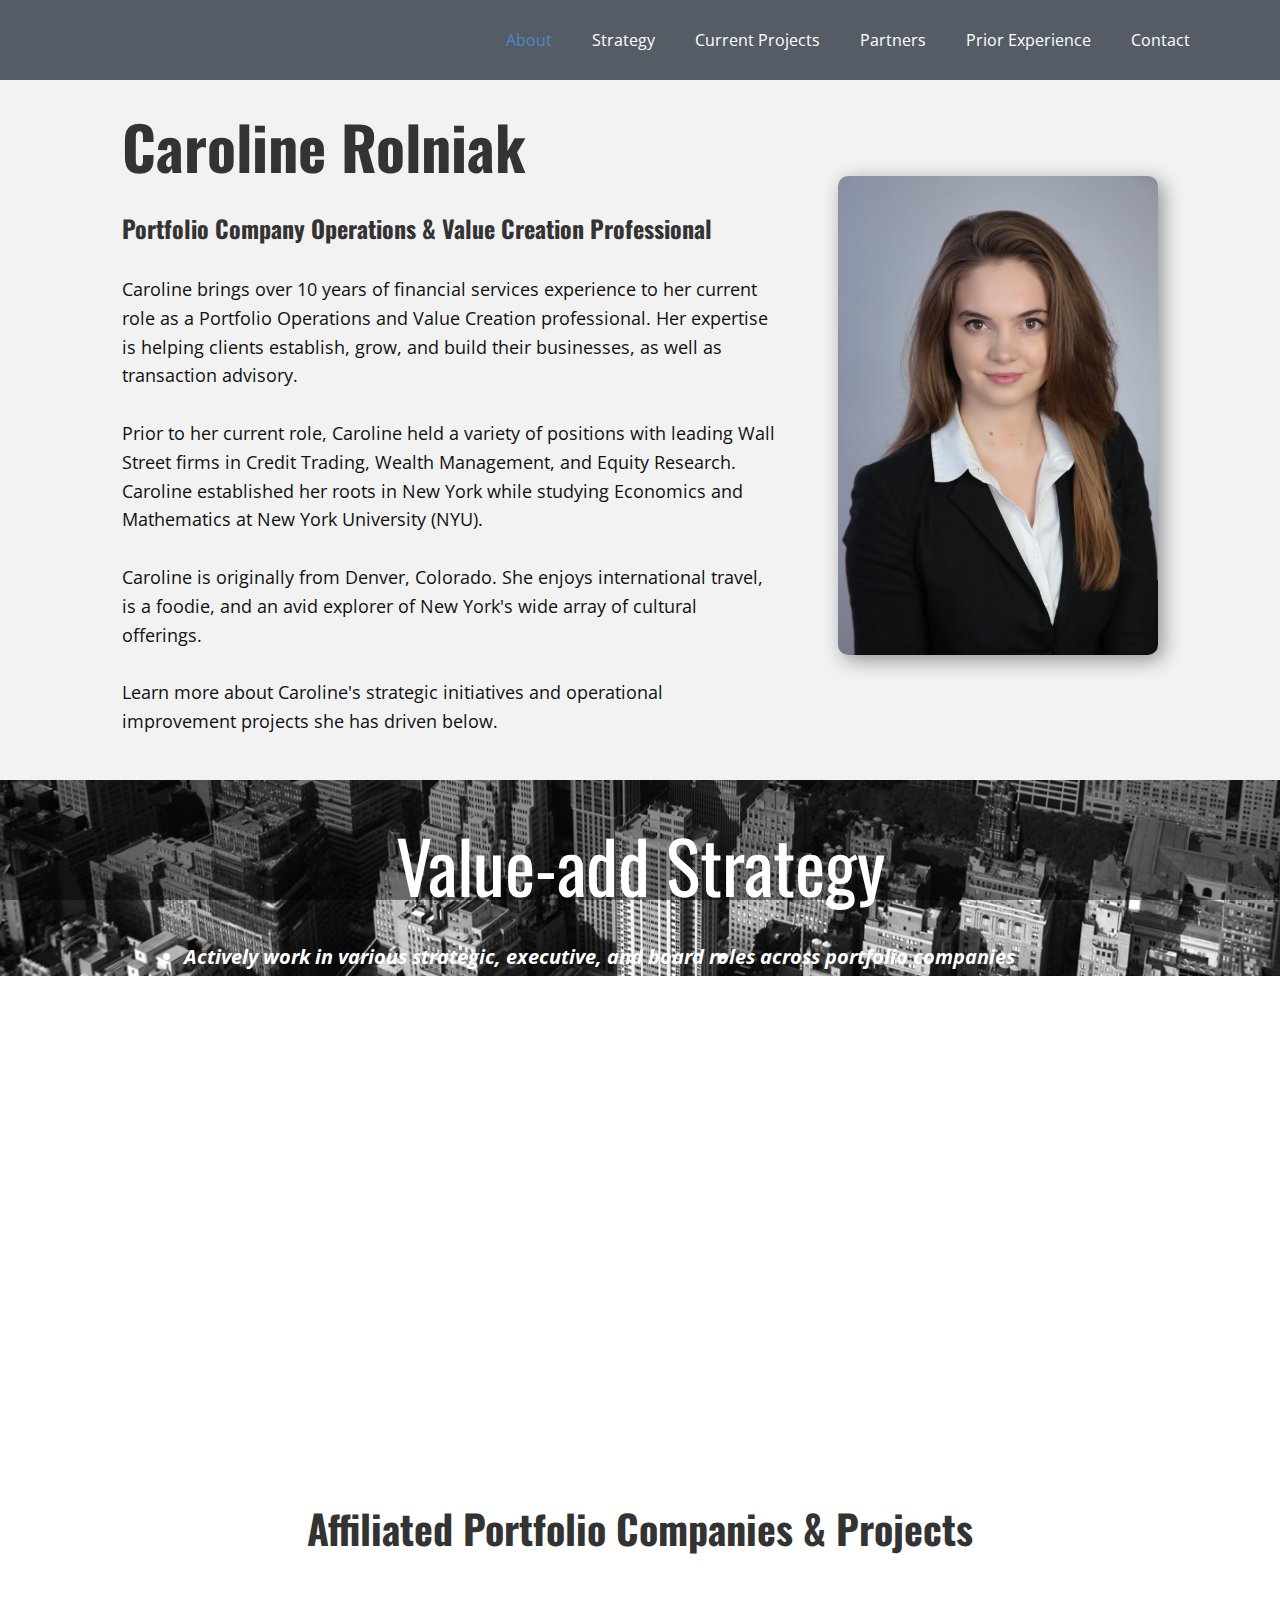
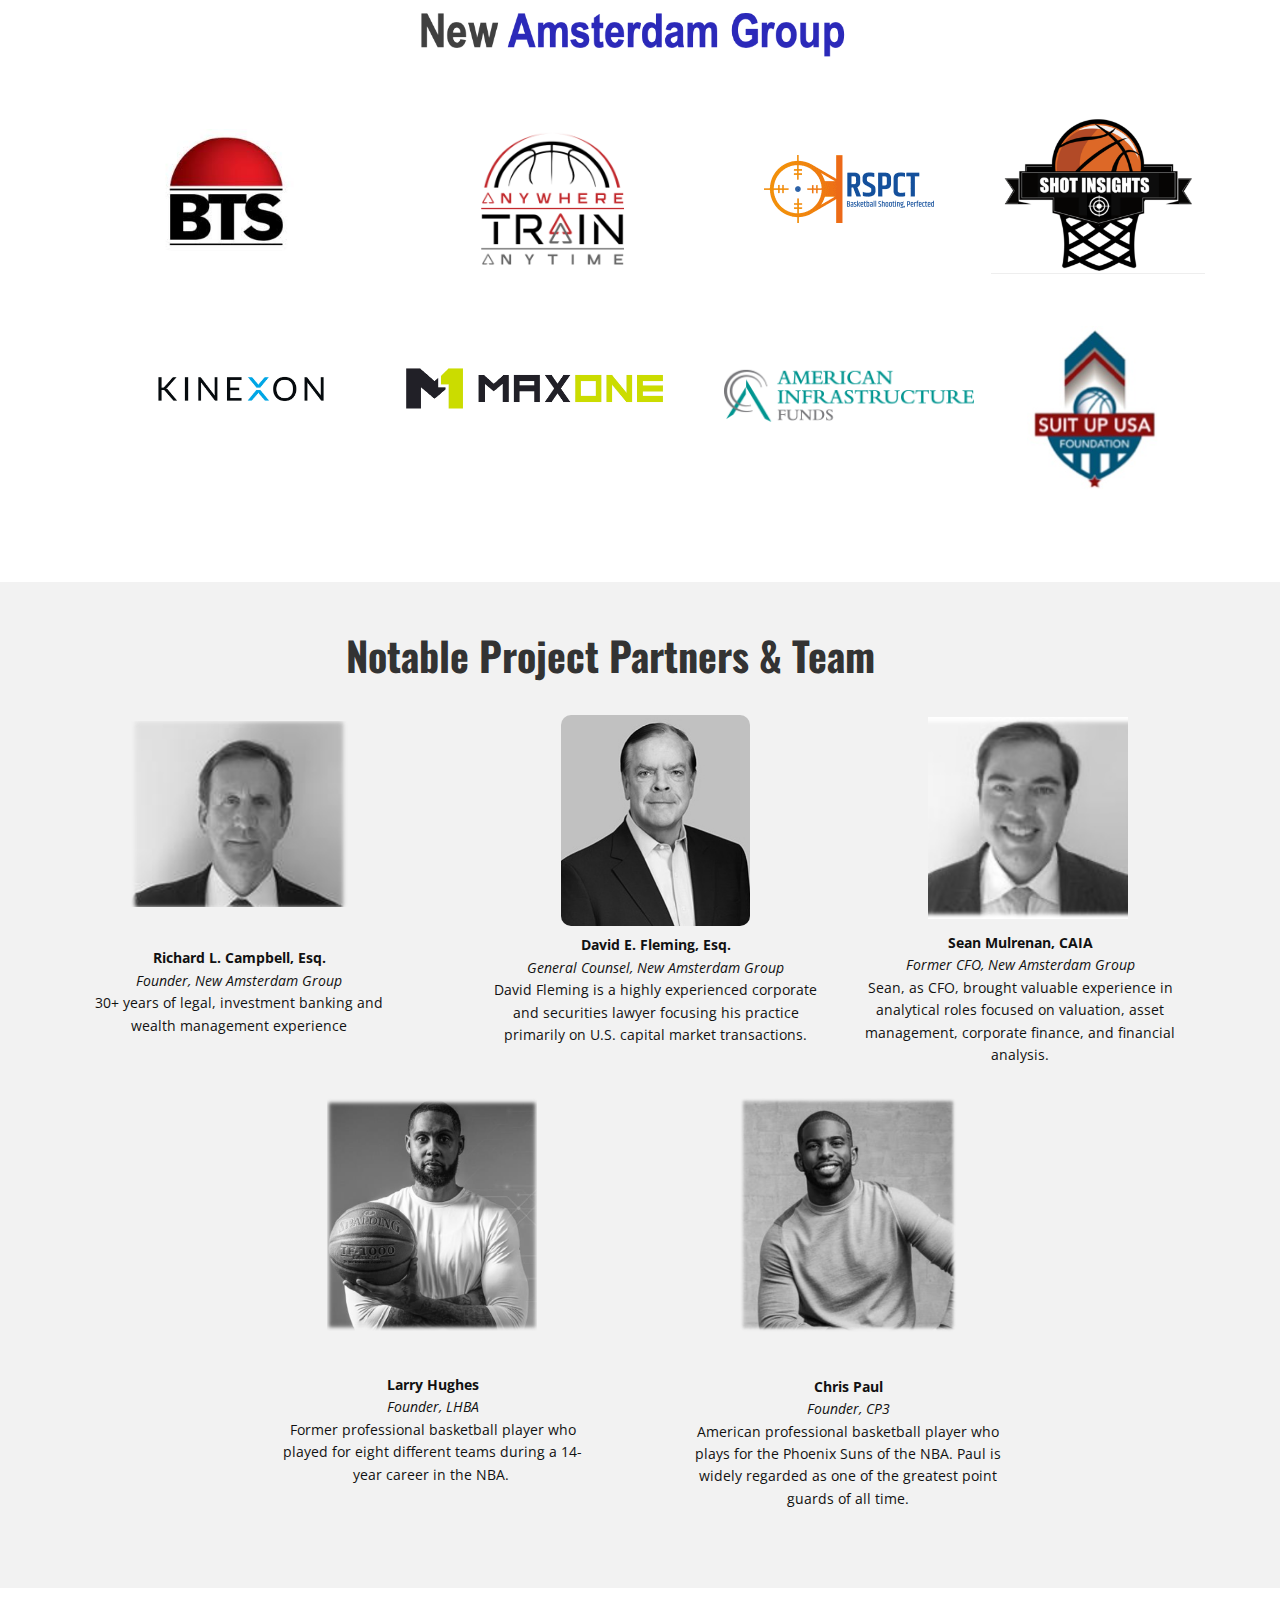
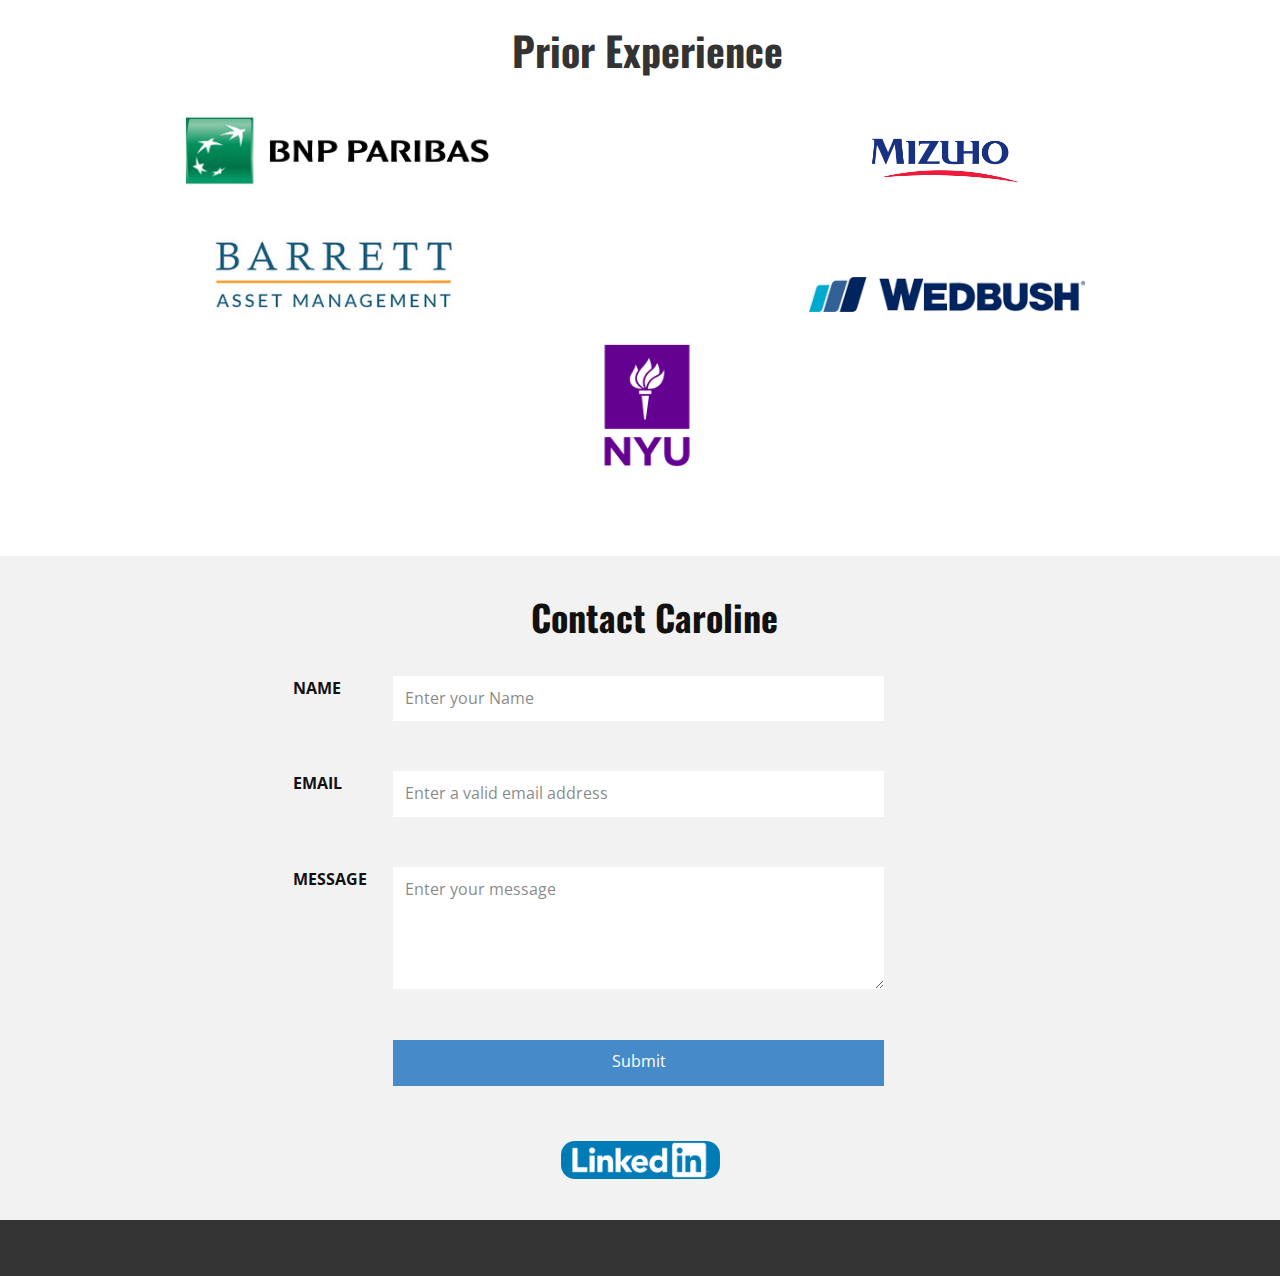
<file: Caroline-Rolniak.html>
<!DOCTYPE html>
<html style="font-size: 16px;" lang="en"><head>
    <meta name="viewport" content="width=device-width, initial-scale=1.0">
    <meta charset="utf-8">
    <meta name="keywords" content="​Making Your Business Ideas Come True, Welcome Message, The Future That YouWill See Soon, 92, 37, ​Our Achievements, ​Our Pricing, ​Solo, ​Team, ​​Preparing For Your Success,We Provide Truly Prominent IT Solutions., How Do We Help Companies To Transform?, ​Get in tou​ch!">
    <meta name="description" content="">
    <title>Caroline Rolniak</title>
    <link rel="stylesheet" href="nicepage.css" media="screen">
<link rel="stylesheet" href="Caroline-Rolniak.css" media="screen">
    <script class="u-script" type="text/javascript" src="jquery.js" defer=""></script>
    <script class="u-script" type="text/javascript" src="nicepage.js" defer=""></script>
    <meta name="generator" content="Nicepage 4.20.1, nicepage.com">
    <link id="u-theme-google-font" rel="stylesheet" href="https://fonts.googleapis.com/css?family=Roboto:100,100i,300,300i,400,400i,500,500i,700,700i,900,900i|Open+Sans:300,300i,400,400i,500,500i,600,600i,700,700i,800,800i">
    <link id="u-page-google-font" rel="stylesheet" href="https://fonts.googleapis.com/css?family=Oswald:200,300,400,500,600,700">
    
    
    
    
    
    
    
    <script type="application/ld+json">{
		"@context": "http://schema.org",
		"@type": "Organization",
		"name": "Site1"
}</script>
    <meta name="theme-color" content="#478ac9">
    <meta property="og:title" content="Caroline Rolniak">
    <meta property="og:description" content="">
    <meta property="og:type" content="website">
  <script src="https://www.google.com/recaptcha/api.js?render=6LfIKbQiAAAAALiU92bT9Ed0mbEFPJnblpQDbT5I"></script>
    <script>
        (function (grecaptcha, sitekey, actions) {
            var recaptcha = {
                execute: function (action, submitFormCb) {
                    try {
                        grecaptcha.execute(
                            sitekey,
                            {action: action}
                        ).then(function (token) {
                            var forms = document.getElementsByTagName('form');

                            for (var i = 0; i < forms.length; i++) {
                                var fields = forms[i].getElementsByTagName('input');

                                for (var j = 0; j < fields.length; j++) {
                                    var field = fields[j];

                                    if ('recaptchaResponse' === field.getAttribute('name')) {
                                        field.setAttribute('value', token);
                                        break;
                                    }
                                }
                            }
                            submitFormCb();
                        });
                    } catch (e) {
                        var formError = document.querySelector('.u-form-send-error');

                        if (formError) {
                            formError.innerText = 'Error for site owner: ' + e.message.replace(/:[\s\S]*/, '');
                            formError.style.display = 'block';
                        }
                    }
                },

                executeContact: function (submitFormCb) {
                    recaptcha.execute(actions['contact'], submitFormCb);
                }
            };

            window.recaptchaObject = recaptcha;
        })(
            grecaptcha,
            '6LfIKbQiAAAAALiU92bT9Ed0mbEFPJnblpQDbT5I',
            {'contact': 'contact'}
        );
    </script>
</head>
  <body class="u-body u-xl-mode" data-lang="en"><header class="u-clearfix u-header u-palette-5-dark-2 u-sticky u-sticky-705a u-header" id="sec-6106"><div class="u-clearfix u-sheet u-valign-middle u-sheet-1">
        <nav class="u-menu u-menu-one-level u-offcanvas u-menu-1">
          <div class="menu-collapse" style="font-size: 1rem; letter-spacing: 0px;">
            <a class="u-button-style u-custom-left-right-menu-spacing u-custom-padding-bottom u-custom-top-bottom-menu-spacing u-nav-link u-text-active-palette-1-base u-text-hover-palette-2-base" href="#">
              <svg class="u-svg-link" viewBox="0 0 24 24"><use xmlns:xlink="http://www.w3.org/1999/xlink" xlink:href="#menu-hamburger"></use></svg>
              <svg class="u-svg-content" version="1.1" id="menu-hamburger" viewBox="0 0 16 16" x="0px" y="0px" xmlns:xlink="http://www.w3.org/1999/xlink" xmlns="http://www.w3.org/2000/svg"><g><rect y="1" width="16" height="2"></rect><rect y="7" width="16" height="2"></rect><rect y="13" width="16" height="2"></rect>
</g></svg>
            </a>
          </div>
          <div class="u-custom-menu u-nav-container">
            <ul class="u-nav u-unstyled u-nav-1"><li class="u-nav-item"><a class="u-button-style u-nav-link u-text-active-palette-1-base u-text-hover-palette-2-base" href="Caroline-Rolniak.html" style="padding: 10px 20px;">About</a>
</li><li class="u-nav-item"><a class="u-button-style u-nav-link u-text-active-palette-1-base u-text-hover-palette-2-base" href="Caroline-Rolniak.html#sec-919c" style="padding: 10px 20px;">Strategy</a>
</li><li class="u-nav-item"><a class="u-button-style u-nav-link u-text-active-palette-1-base u-text-hover-palette-2-base" href="Caroline-Rolniak.html#carousel_3698" style="padding: 10px 20px;">Current Projects</a>
</li><li class="u-nav-item"><a class="u-button-style u-nav-link u-text-active-palette-1-base u-text-hover-palette-2-base" href="Caroline-Rolniak.html#sec-3a32" style="padding: 10px 20px;">Partners</a>
</li><li class="u-nav-item"><a class="u-button-style u-nav-link u-text-active-palette-1-base u-text-hover-palette-2-base" href="Caroline-Rolniak.html#carousel_bad6" style="padding: 10px 20px;">Prior Experience</a>
</li><li class="u-nav-item"><a class="u-button-style u-nav-link u-text-active-palette-1-base u-text-hover-palette-2-base" href="Caroline-Rolniak.html#carousel_ed63" style="padding: 10px 20px;">Contact</a>
</li></ul>
          </div>
          <div class="u-custom-menu u-nav-container-collapse">
            <div class="u-black u-container-style u-inner-container-layout u-opacity u-opacity-95 u-sidenav">
              <div class="u-inner-container-layout u-sidenav-overflow">
                <div class="u-menu-close"></div>
                <ul class="u-align-center u-nav u-popupmenu-items u-unstyled u-nav-2"><li class="u-nav-item"><a class="u-button-style u-nav-link" href="Caroline-Rolniak.html">About</a>
</li><li class="u-nav-item"><a class="u-button-style u-nav-link" href="Caroline-Rolniak.html#sec-919c">Strategy</a>
</li><li class="u-nav-item"><a class="u-button-style u-nav-link" href="Caroline-Rolniak.html#carousel_3698">Current Projects</a>
</li><li class="u-nav-item"><a class="u-button-style u-nav-link" href="Caroline-Rolniak.html#sec-3a32">Partners</a>
</li><li class="u-nav-item"><a class="u-button-style u-nav-link" href="Caroline-Rolniak.html#carousel_bad6">Prior Experience</a>
</li><li class="u-nav-item"><a class="u-button-style u-nav-link" href="Caroline-Rolniak.html#carousel_ed63">Contact</a>
</li></ul>
              </div>
            </div>
            <div class="u-black u-menu-overlay u-opacity u-opacity-70"></div>
          </div>
        </nav>
      </div></header>
    <section class="u-align-left u-clearfix u-grey-5 u-section-1" id="carousel_8ef5">
      <div class="u-clearfix u-sheet u-sheet-1">
        <div class="u-clearfix u-expanded-width u-layout-wrap u-layout-wrap-1">
          <div class="u-gutter-0 u-layout">
            <div class="u-layout-row">
              <div class="u-align-left-lg u-align-left-md u-align-left-xl u-container-style u-layout-cell u-left-cell u-shape-rectangle u-size-60 u-layout-cell-1">
                <div class="u-container-layout u-container-layout-1">
                  <h1 class="u-align-center-sm u-align-center-xs u-custom-font u-font-oswald u-text u-text-grey-80 u-text-1">Caroline Rolniak<br>
                    <span style="font-size: 1.5rem;"> Portfolio Company Operations &amp; Value Creation Professional</span>
                  </h1>
                  <img class="u-image u-image-round u-radius-10 u-image-1" src="images/CRSmall.jpeg" alt="" data-image-width="1000" data-image-height="1500">
                  <p class="u-align-left-sm u-align-left-xs u-text u-text-2">Caroline brings over 10 years of financial services experience to her current role as a Portfolio Operations and Value Creation professional.&nbsp;Her expertise is helping clients establish, grow, and build their businesses, as well as transaction advisory.&nbsp;<br>
                    <br>Prior to her current role, Caroline held a variety of positions with leading Wall Street firms in Credit Trading, Wealth Management, and Equity Research. Caroline established her roots in New York while studying Economics and Mathematics at&nbsp;New York University (NYU).<br>
                    <br>Caroline is originally from Denver, Colorado. She enjoys international travel, is a foodie, and an avid explorer of New York's wide array of cultural offerings.<br>
                    <br>Learn more about Caroline's strategic initiatives and operational improvement projects she has driven below.&nbsp;&nbsp;<br>
                  </p>
                </div>
              </div>
            </div>
          </div>
        </div>
      </div>
    </section>
    <section class="skrollable u-align-center u-clearfix u-image u-parallax u-shading u-section-2" src="" data-image-width="1500" data-image-height="1000" id="sec-919c">
      <div class="u-clearfix u-sheet u-sheet-1">
        <h1 class="u-custom-font u-font-oswald u-text u-text-default u-title u-text-1">Value-add Strategy</h1>
        <ul class="u-align-left u-spacing-38 u-text u-text-2">
          <li> Actively work in various strategic, executive, and board roles across portfolio companies</li>
          <li>Conduct in-depth data analysis to inform management decisions regarding business performance and operations</li>
          <li>Develop Key Performance Indicators (KPIs), business strategy, financial models, and marketing plans</li>
          <li>Leverage network of professionals to make value-add introductions across portfolio companies and foster community</li>
          <li>Hire, train, and manage portfolio company personnel across verticals including sales, marketing, management, finance,
							and technology</li>
        </ul>
      </div>
    </section>
    <section class="u-clearfix u-section-3" id="carousel_3698">
      <div class="u-clearfix u-sheet u-sheet-1">
        <div class="u-clearfix u-expanded-width u-gutter-0 u-layout-spacing-vertical u-layout-wrap u-layout-wrap-1">
          <div class="u-layout">
            <div class="u-layout-row">
              <div class="u-container-style u-layout-cell u-left-cell u-size-60 u-layout-cell-1">
                <div class="u-container-layout u-container-layout-1">
                  <h1 class="u-align-center u-custom-font u-font-oswald u-text u-text-grey-80 u-text-1">Affiliated Portfolio Companies &amp; Projects</h1>
                  <img class="u-image u-image-contain u-image-round u-radius-10 u-image-1" src="images/ScreenShot2022-10-09at7.52.18AM.png" alt="" data-image-width="686" data-image-height="120" data-href="https://www.newamgroup.com/">
                  <img class="u-image u-image-contain u-image-default u-preserve-proportions u-image-2" src="images/btswhite.jpeg" alt="" data-image-width="200" data-image-height="200" data-href="https://www.basketballtrainingsystems.com/">
                  <img class="u-image u-image-contain u-image-default u-preserve-proportions u-image-3" src="images/rspcttech.webp" alt="" data-image-width="170" data-image-height="170" data-href="https://www.rspctbasketball.com/">
                  <img class="u-image u-image-contain u-image-default u-image-4" src="images/ScreenShot2022-10-09at4.23.12PM.png" alt="" data-image-width="354" data-image-height="350" data-href="https://www.taaponline.com/">
                  <img class="u-image u-image-default u-image-5" src="images/shotin.png" alt="" data-image-width="698" data-image-height="514">
                  <img class="u-image u-image-contain u-image-default u-preserve-proportions u-image-6" src="images/SuitUp.jpg" alt="" data-image-width="208" data-image-height="252">
                  <img class="u-image u-image-contain u-image-default u-image-7" src="images/KINEXON_LOGO_BLACK_002.jpg" alt="" data-image-width="1200" data-image-height="627" data-href="https://kinexon.com/">
                  <img class="u-image u-image-contain u-image-default u-image-8" src="images/ScreenShot2022-10-09at4.25.59PM.png" alt="" data-image-width="544" data-image-height="154" data-href="https://maxone.ai/">
                  <img class="u-image u-image-contain u-image-default u-preserve-proportions u-image-9" src="images/logoaim.gif" alt="" data-image-width="250" data-image-height="144" data-href="http://www.aimlp.com/">
                </div>
              </div>
            </div>
          </div>
        </div>
      </div>
    </section>
    <section class="u-clearfix u-grey-5 u-section-4" id="sec-3a32">
      <div class="u-clearfix u-sheet u-sheet-1">
        <h1 class="u-align-center u-custom-font u-font-oswald u-text u-text-grey-80 u-text-1">Notable Project Partners &amp; Team</h1>
        <img class="u-image u-image-default u-image-1" src="images/image.png" alt="" data-image-width="360" data-image-height="322">
        <img class="u-image u-image-default u-image-2" alt="" data-image-width="189" data-image-height="163" src="images/sean.jpg">
        <img class="u-image u-image-round u-radius-10 u-image-3" src="images/dfleming.jpg" alt="" data-image-width="404" data-image-height="372">
        <p class="u-align-center u-small-text u-text u-text-variant u-text-2">
          <span style="font-weight: 700;"></span>
          <span style="font-weight: 700;"> Sean Mulrenan, CAIA</span>
          <br>
          <span style="font-style: italic;">Former CFO, New Amsterdam Group</span>
          <br> Sean, as CFO, brought valuable experience in analytical roles focused on valuation, asset management, corporate finance, and financial analysis.
        </p>
        <p class="u-align-center u-small-text u-text u-text-variant u-text-3">
          <span style="font-weight: 700;"></span>
          <span style="font-weight: 700;"> David E. Fleming, Esq.</span>
          <br>
          <span style="font-style: italic;">General Counsel, New Amsterdam Group</span>
          <br>David Fleming is a highly experienced corporate and securities lawyer focusing his practice primarily on U.S. capital market transactions.
        </p>
        <p class="u-align-center u-small-text u-text u-text-variant u-text-4">
          <span style="font-weight: 700;"></span>
          <span style="font-weight: 700;"> Richard L. Campbell, Esq.</span>
          <br>
          <span style="font-style: italic;">Founder, New Amsterdam Group</span>
          <br>30+ years of​ legal, investment banking and wealth management experience
        </p>
        <img class="u-image u-image-default u-image-4" src="images/image3.png" alt="" data-image-width="370" data-image-height="400">
        <img class="u-image u-image-default u-image-5" src="images/image2.png" alt="" data-image-width="312" data-image-height="338">
        <p class="u-align-center u-small-text u-text u-text-variant u-text-5">
          <span style="font-weight: 700;"> Larry Hughes</span>
          <br>
          <span style="font-style: italic;">Founder, LHBA</span>
          <br> Former professional basketball player who played for eight different teams during a 14-year career in the NBA.&nbsp;<br>
        </p>
        <p class="u-align-center u-small-text u-text u-text-variant u-text-6">
          <span style="font-weight: 700;"></span>
          <span style="font-weight: 700;">Chris Paul</span>
          <br>
          <span style="font-style: italic;">Founder, CP3</span>
          <br> American professional basketball player who plays for the Phoenix Suns of the NBA. Paul is widely regarded as one of the greatest point guards of all time.
        </p>
      </div>
    </section>
    <section class="u-clearfix u-section-5" id="carousel_bad6">
      <div class="u-clearfix u-sheet u-valign-middle-xs u-sheet-1">
        <div class="u-clearfix u-expanded-width u-gutter-0 u-layout-spacing-vertical u-layout-wrap u-layout-wrap-1">
          <div class="u-layout">
            <div class="u-layout-row">
              <div class="u-align-left u-container-style u-layout-cell u-left-cell u-size-60 u-layout-cell-1">
                <div class="u-container-layout u-container-layout-1">
                  <h1 class="u-align-center u-custom-font u-font-oswald u-text u-text-grey-80 u-text-1">Prior Experience</h1>
                  <img class="u-image u-image-contain u-image-default u-image-1" src="images/BNP-Paribas-logo.jpg" alt="" data-image-width="5000" data-image-height="2500">
                  <img class="u-image u-image-contain u-image-default u-image-2" src="images/mizuho.png" alt="" data-image-width="3000" data-image-height="2000">
                  <img class="u-image u-image-contain u-image-default u-image-3" src="images/bam.jpg" alt="" data-image-width="312" data-image-height="104">
                  <img class="u-image u-image-contain u-image-default u-image-4" src="images/download.png" alt="" data-image-width="600" data-image-height="76">
                </div>
              </div>
            </div>
          </div>
        </div>
        <img class="u-image u-image-contain u-image-default u-image-5" src="images/image4.png" alt="" data-image-width="3840" data-image-height="2160">
      </div>
    </section>
    <section class="u-align-left u-clearfix u-grey-5 u-section-6" id="carousel_ed63">
      <div class="u-clearfix u-sheet u-sheet-1">
        <h2 class="u-align-center u-custom-font u-font-oswald u-text u-text-1">Contact Caroline</h2>
        <div class="u-expanded-width-sm u-expanded-width-xs u-form u-grey-5 u-form-1">
          <form action="https://forms.nicepagesrv.com/Form/Process" class="u-clearfix u-form-spacing-50 u-form-vertical u-inner-form" source="email" name="form" style="padding: 14px;">
            <div class="u-form-group u-form-name u-label-left">
              <label for="name-2ee9" class="u-label u-label-1">Name</label>
              <input type="text" placeholder="Enter your Name" id="name-2ee9" name="name" class="u-input u-input-rectangle u-white u-input-1" required="">
            </div>
            <div class="u-form-email u-form-group u-label-left">
              <label for="email-2ee9" class="u-label u-label-2">Email</label>
              <input type="email" placeholder="Enter a valid email address" id="email-2ee9" name="email" class="u-input u-input-rectangle u-white u-input-2" required="">
            </div>
            <div class="u-form-group u-form-message u-label-left">
              <label for="message-2ee9" class="u-label u-label-3">Message</label>
              <textarea placeholder="Enter your message" rows="4" cols="50" id="message-2ee9" name="message" class="u-input u-input-rectangle u-white u-input-3" required=""></textarea>
            </div>
            <div class="u-form-group u-form-submit u-label-left">
              <label class="u-label u-label-4"></label>
              <div class="u-align-left u-btn-submit-container">
                <a href="#" class="u-border-none u-btn u-btn-submit u-button-style u-palette-1-base u-btn-1">Submit</a>
              </div>
              <input type="submit" value="submit" class="u-form-control-hidden">
            </div>
            <div class="u-form-send-message u-form-send-success"> Thank you! Your message has been sent. </div>
            <div class="u-form-send-error u-form-send-message"> Unable to send your message. Please fix errors then try again. </div>
            <input type="hidden" value="" name="recaptchaResponse">
            <input type="hidden" name="formServices" value="b944de38af67f1a0a78ede1c6e80734f">
            <input type="hidden" name="siteKey" value="6LfIKbQiAAAAALiU92bT9Ed0mbEFPJnblpQDbT5I">
          </form>
        </div>
        <img class="u-image u-image-round u-preserve-proportions u-radius-14 u-image-1" src="images/linkedinlogo.png" alt="" data-image-width="1400" data-image-height="350" data-href="https://www.linkedin.com/in/caroline-rolniak/">
      </div>
    </section>
    
    
    <footer class="u-align-center u-clearfix u-footer u-grey-80 u-footer" id="sec-3248"><div class="u-align-left u-clearfix u-sheet u-sheet-1"></div></footer>
  
</body></html>
</file>
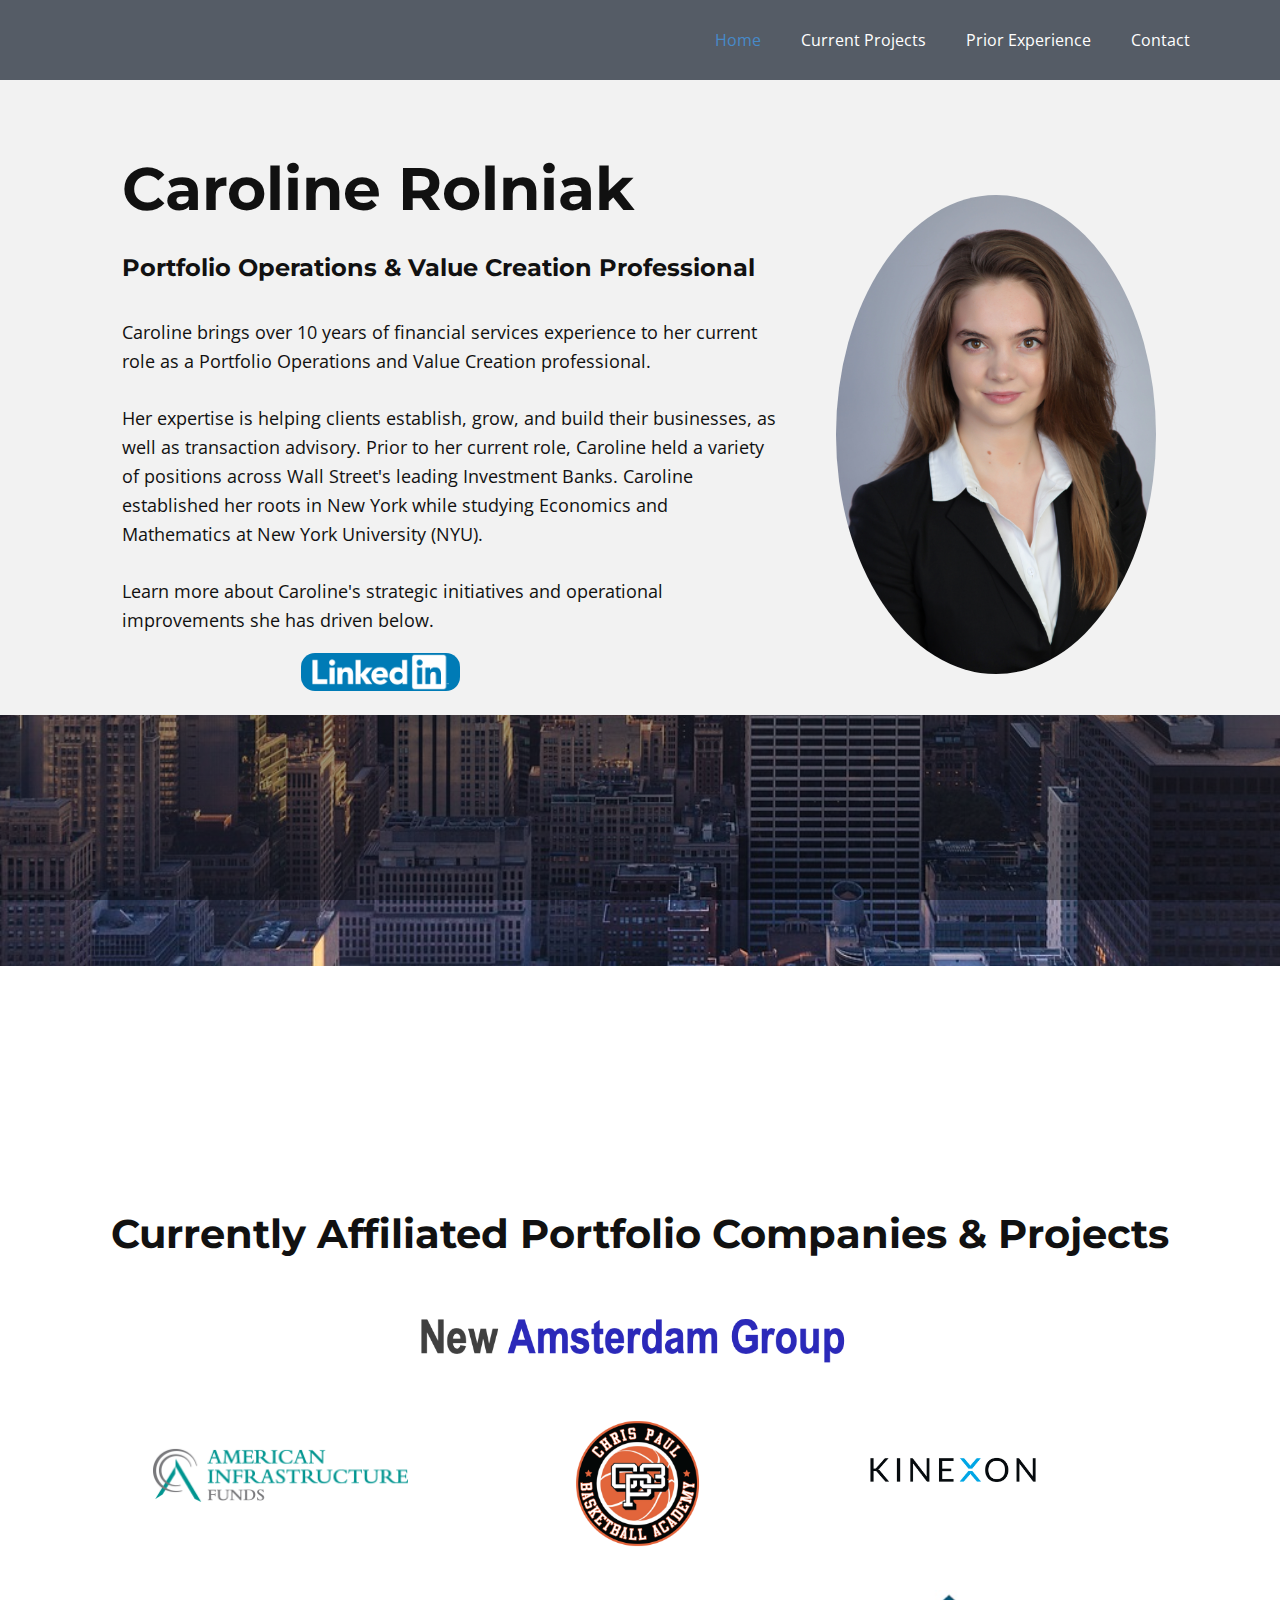
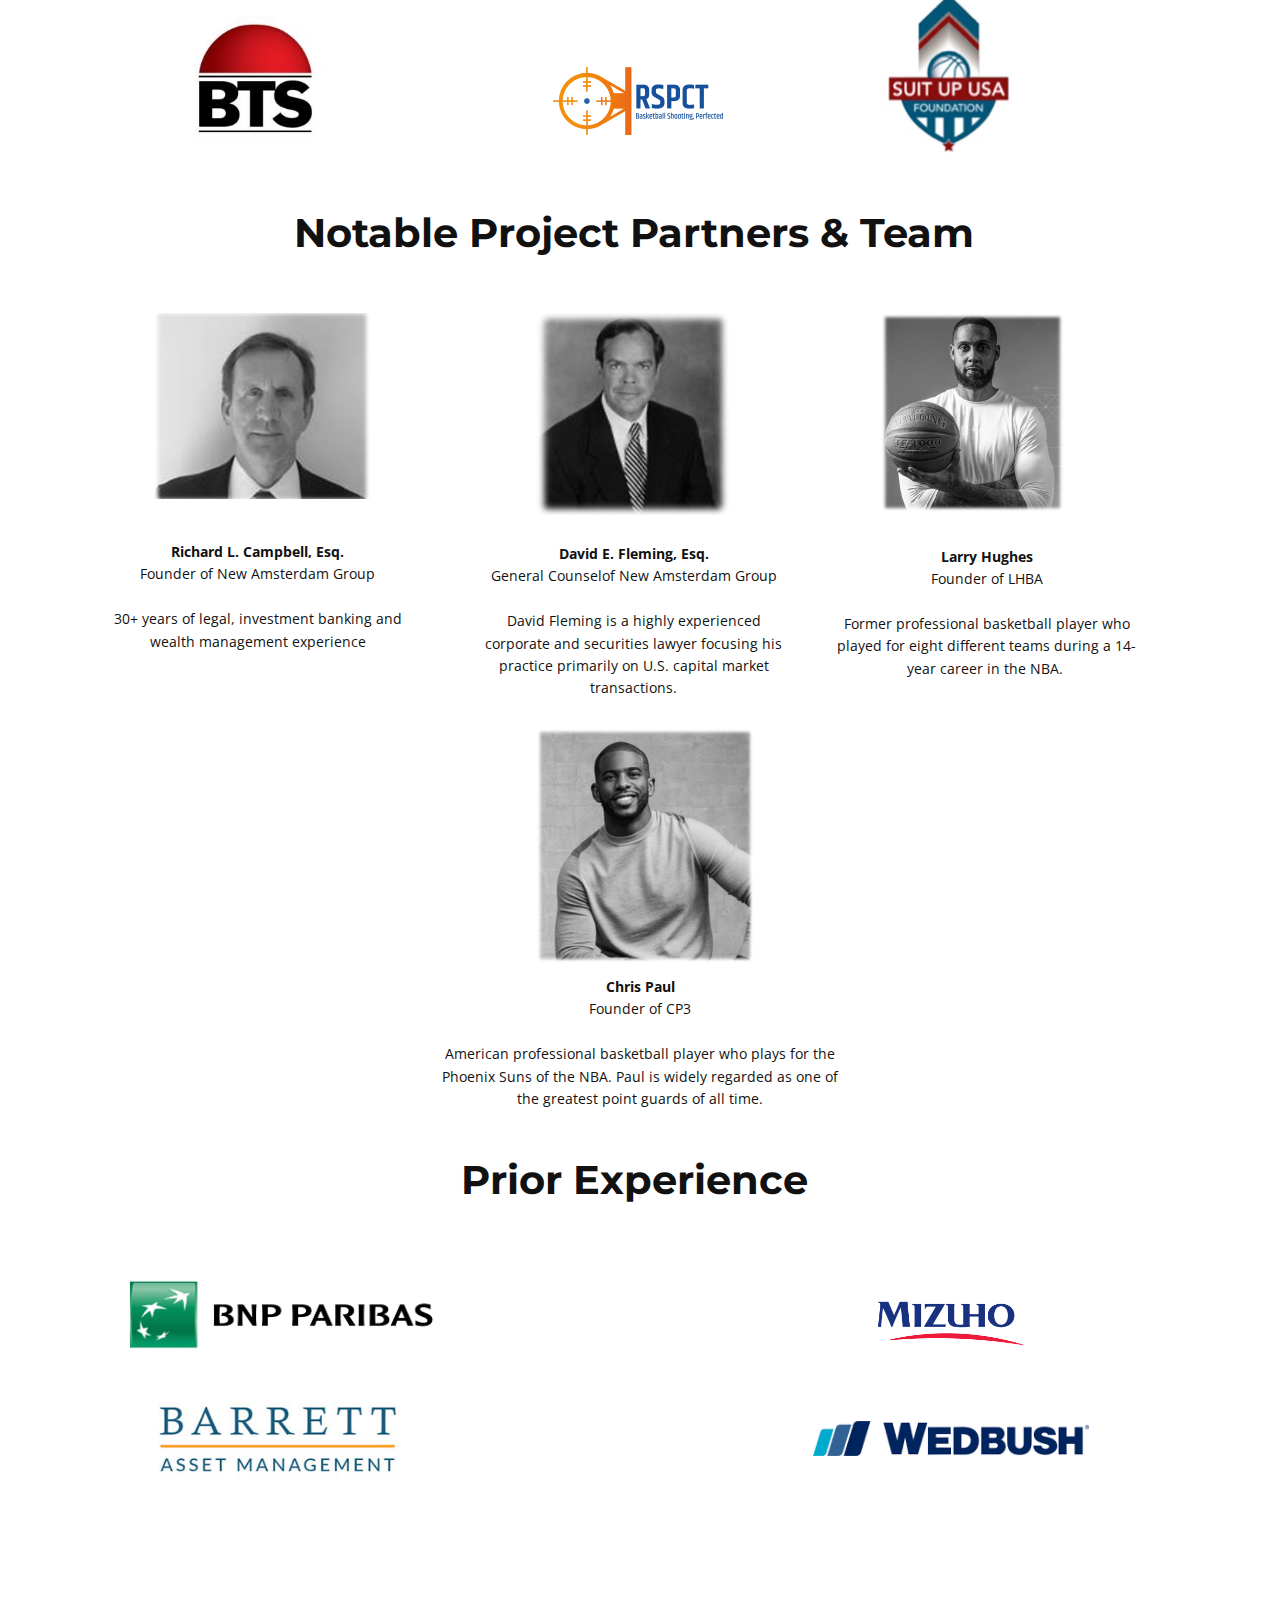
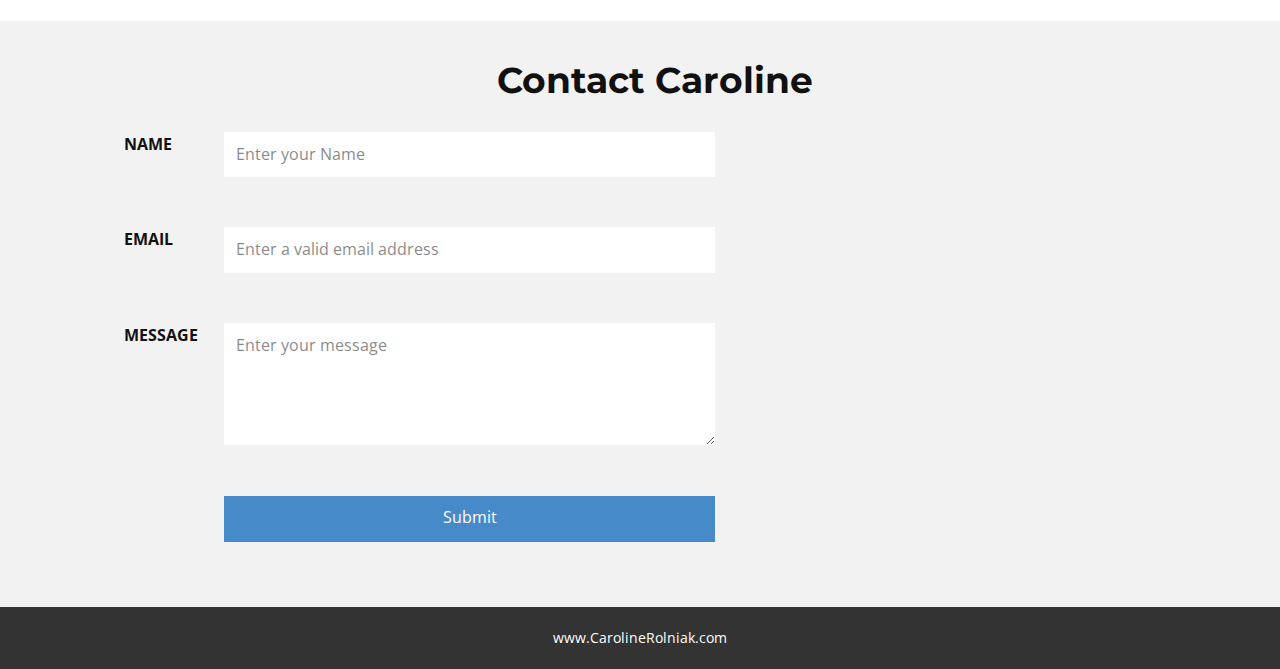
<file: Home.html>
<!DOCTYPE html>
<html style="font-size: 16px;" lang="en"><head>
    <meta name="viewport" content="width=device-width, initial-scale=1.0">
    <meta charset="utf-8">
    <meta name="keywords" content="​Making Your Business Ideas Come True, Welcome Message, The Future That YouWill See Soon, 92, 37, ​Our Achievements, ​Our Pricing, ​Solo, ​Team, ​​Preparing For Your Success,We Provide Truly Prominent IT Solutions., How Do We Help Companies To Transform?, ​Get in tou​ch!">
    <meta name="description" content="">
    <title>Home</title>
    <link rel="stylesheet" href="nicepage.css" media="screen">
<link rel="stylesheet" href="Home.css" media="screen">
    <script class="u-script" type="text/javascript" src="jquery.js" defer=""></script>
    <script class="u-script" type="text/javascript" src="nicepage.js" defer=""></script>
    <meta name="generator" content="Nicepage 4.19.3, nicepage.com">
    <link id="u-theme-google-font" rel="stylesheet" href="https://fonts.googleapis.com/css?family=Roboto:100,100i,300,300i,400,400i,500,500i,700,700i,900,900i|Open+Sans:300,300i,400,400i,500,500i,600,600i,700,700i,800,800i">
    <link id="u-page-google-font" rel="stylesheet" href="https://fonts.googleapis.com/css?family=Montserrat:100,100i,200,200i,300,300i,400,400i,500,500i,600,600i,700,700i,800,800i,900,900i">
    
    
    
    
    
    <script type="application/ld+json">{
		"@context": "http://schema.org",
		"@type": "Organization",
		"name": "Site1"
}</script>
    <meta name="theme-color" content="#478ac9">
    <meta property="og:title" content="Home">
    <meta property="og:description" content="">
    <meta property="og:type" content="website">
  </head>
  <body class="u-body u-xl-mode" data-lang="en"><header class="u-clearfix u-header u-palette-5-dark-2 u-header" id="sec-6106"><div class="u-clearfix u-sheet u-sheet-1">
        <nav class="u-menu u-menu-one-level u-offcanvas u-menu-1">
          <div class="menu-collapse" style="font-size: 1rem; letter-spacing: 0px;">
            <a class="u-button-style u-custom-left-right-menu-spacing u-custom-padding-bottom u-custom-top-bottom-menu-spacing u-nav-link u-text-active-palette-1-base u-text-hover-palette-2-base" href="#">
              <svg class="u-svg-link" viewBox="0 0 24 24"><use xmlns:xlink="http://www.w3.org/1999/xlink" xlink:href="#menu-hamburger"></use></svg>
              <svg class="u-svg-content" version="1.1" id="menu-hamburger" viewBox="0 0 16 16" x="0px" y="0px" xmlns:xlink="http://www.w3.org/1999/xlink" xmlns="http://www.w3.org/2000/svg"><g><rect y="1" width="16" height="2"></rect><rect y="7" width="16" height="2"></rect><rect y="13" width="16" height="2"></rect>
</g></svg>
            </a>
          </div>
          <div class="u-custom-menu u-nav-container">
            <ul class="u-nav u-unstyled u-nav-1"><li class="u-nav-item"><a class="u-button-style u-nav-link u-text-active-palette-1-base u-text-hover-palette-2-base" href="Home.html" style="padding: 10px 20px;">Home</a>
</li><li class="u-nav-item"><a class="u-button-style u-nav-link u-text-active-palette-1-base u-text-hover-palette-2-base" href="Home.html#carousel_3698" style="padding: 10px 20px;">Current Projects</a>
</li><li class="u-nav-item"><a class="u-button-style u-nav-link u-text-active-palette-1-base u-text-hover-palette-2-base" href="Home.html#carousel_3698" style="padding: 10px 20px;">Prior Experience</a>
</li><li class="u-nav-item"><a class="u-button-style u-nav-link u-text-active-palette-1-base u-text-hover-palette-2-base" href="Home.html#carousel_ed63" style="padding: 10px 20px;">Contact</a>
</li></ul>
          </div>
          <div class="u-custom-menu u-nav-container-collapse">
            <div class="u-black u-container-style u-inner-container-layout u-opacity u-opacity-95 u-sidenav">
              <div class="u-inner-container-layout u-sidenav-overflow">
                <div class="u-menu-close"></div>
                <ul class="u-align-center u-nav u-popupmenu-items u-unstyled u-nav-2"><li class="u-nav-item"><a class="u-button-style u-nav-link" href="Home.html">Home</a>
</li><li class="u-nav-item"><a class="u-button-style u-nav-link" href="Home.html#carousel_3698">Current Projects</a>
</li><li class="u-nav-item"><a class="u-button-style u-nav-link" href="Home.html#carousel_3698">Prior Experience</a>
</li><li class="u-nav-item"><a class="u-button-style u-nav-link" href="Home.html#carousel_ed63">Contact</a>
</li></ul>
              </div>
            </div>
            <div class="u-black u-menu-overlay u-opacity u-opacity-70"></div>
          </div>
        </nav>
      </div></header>
    <section class="u-align-left u-clearfix u-grey-5 u-section-1" id="carousel_7d2e">
      <div class="u-clearfix u-sheet u-sheet-1">
        <div class="u-clearfix u-expanded-width u-layout-wrap u-layout-wrap-1">
          <div class="u-gutter-0 u-layout">
            <div class="u-layout-row">
              <div class="u-align-left u-container-style u-layout-cell u-left-cell u-shape-rectangle u-size-60 u-layout-cell-1">
                <div class="u-container-layout u-container-layout-1">
                  <h1 class="u-custom-font u-font-montserrat u-text u-text-1">Caroline Rolniak<br>
                    <span style="font-size: 1.5rem;"> Portfolio Operations &amp; Value Creation Professional</span>
                  </h1>
                  <img class="u-image u-image-circle u-image-1" src="images/CRSmall.jpeg" alt="" data-image-width="1000" data-image-height="1500">
                  <p class="u-text u-text-2">Caroline brings over 10 years of financial services experience to her current role as a Portfolio Operations and Value Creation professional.&nbsp;<br>
                    <br>Her expertise is helping clients establish, grow, and build their businesses, as well as transaction advisory. Prior to her current role, Caroline held a variety of positions across Wall Street's leading Investment Banks. Caroline established her roots in New York while studying Economics and Mathematics at&nbsp;New York University (NYU).<br>
                    <br>Learn more about Caroline's strategic initiatives and operational improvements she has driven below.&nbsp;&nbsp;<br>
                  </p>
                  <img class="u-image u-image-round u-preserve-proportions u-radius-14 u-image-2" src="images/linkedinlogo.png" alt="" data-image-width="1400" data-image-height="350" data-href="https://www.linkedin.com/in/caroline-rolniak/">
                </div>
              </div>
            </div>
          </div>
        </div>
      </div>
    </section>
    <section class="u-align-center u-clearfix u-image u-parallax u-shading u-section-2" src="" data-image-width="1280" data-image-height="720" id="sec-44c4">
      <div class="u-align-left u-clearfix u-sheet u-sheet-1"></div>
    </section>
    <section class="u-clearfix u-section-3" id="carousel_3698">
      <div class="u-clearfix u-sheet u-sheet-1">
        <div class="u-clearfix u-expanded-width u-gutter-0 u-layout-spacing-vertical u-layout-wrap u-layout-wrap-1">
          <div class="u-layout">
            <div class="u-layout-row">
              <div class="u-container-style u-layout-cell u-left-cell u-size-60 u-layout-cell-1">
                <div class="u-container-layout u-container-layout-1">
                  <h1 class="u-align-center u-custom-font u-font-montserrat u-text u-text-1">Currently Affiliated Portfolio Companies &amp; Projects</h1>
                  <img class="u-image u-image-contain u-image-default u-image-1" src="images/ScreenShot2022-10-09at7.52.18AM.png" alt="" data-image-width="686" data-image-height="120">
                  <img class="u-image u-image-contain u-image-default u-image-2" src="images/aim.gif" alt="" data-image-width="260" data-image-height="150">
                  <img class="u-image u-image-contain u-image-default u-image-3" src="images/CP3LOGO.png" alt="" data-image-width="1500" data-image-height="844">
                  <img class="u-image u-image-contain u-image-default u-image-4" src="images/KINEXON_LOGO_BLACK_002.jpg" alt="" data-image-width="1200" data-image-height="627">
                  <img class="u-image u-image-contain u-image-default u-preserve-proportions u-image-5" src="images/SuitUp.jpg" alt="" data-image-width="208" data-image-height="252">
                  <img class="u-image u-image-contain u-image-default u-preserve-proportions u-image-6" src="images/rspcttech.webp" alt="" data-image-width="170" data-image-height="170">
                  <img class="u-image u-image-contain u-image-default u-preserve-proportions u-image-7" src="images/btswhite.jpeg" alt="" data-image-width="200" data-image-height="200">
                  <h1 class="u-align-center u-custom-font u-font-montserrat u-text u-text-2">Notable Project Partners &amp; Team</h1>
                  <img class="u-image u-image-default u-image-8" src="images/image.png" alt="" data-image-width="360" data-image-height="322">
                  <img class="u-image u-image-default u-image-9" src="images/image2.png" alt="" data-image-width="312" data-image-height="338">
                  <img class="u-image u-image-default u-image-10" src="images/image1.png" alt="" data-image-width="288" data-image-height="306">
                  <p class="u-align-center u-small-text u-text u-text-variant u-text-3">
                    <span style="font-weight: 700;"> Richard L. Campbell, Esq.</span>
                    <br>Founder of New Amsterdam Group<br>
                    <br>30+ years of​ legal, investment banking and wealth management experience
                  </p>
                  <p class="u-align-center u-small-text u-text u-text-variant u-text-4">
                    <span style="font-weight: 700;"></span>
                    <span style="font-weight: 700;">David E. Fleming, Esq.</span>
                    <br>General Counselof New Amsterdam Group<br>
                    <br>David Fleming is a highly experienced corporate and securities lawyer focusing his practice primarily on U.S. capital market transactions.
                  </p>
                  <p class="u-align-center u-small-text u-text u-text-variant u-text-5">
                    <span style="font-weight: 700;">Larry Hughes</span>
                    <br>Founder of LHBA<br>
                    <br> Former professional basketball player who played for eight different teams during a 14-year career in the NBA.&nbsp;
                  </p>
                  <img class="u-image u-image-default u-image-11" src="images/image3.png" alt="" data-image-width="370" data-image-height="400">
                  <p class="u-align-center u-small-text u-text u-text-variant u-text-6">
                    <span style="font-weight: 700;">Chris Paul</span>
                    <br>Founder of CP3<br>
                    <br> American professional basketball player who plays for the Phoenix Suns of the NBA. Paul is widely regarded as one of the greatest point guards of all time.
                  </p>
                  <h1 class="u-align-center u-custom-font u-font-montserrat u-text u-text-7">Prior Experience</h1>
                  <img class="u-image u-image-contain u-image-default u-image-12" src="images/BNP-Paribas-logo.jpg" alt="" data-image-width="5000" data-image-height="2500">
                  <img class="u-image u-image-contain u-image-default u-image-13" src="images/mizuho.png" alt="" data-image-width="3000" data-image-height="2000">
                  <img class="u-image u-image-contain u-image-default u-image-14" src="images/bam.jpg" alt="" data-image-width="312" data-image-height="104">
                  <img class="u-image u-image-contain u-image-default u-image-15" src="images/download.png" alt="" data-image-width="600" data-image-height="76">
                </div>
              </div>
            </div>
          </div>
        </div>
      </div>
    </section>
    <section class="u-align-left u-clearfix u-grey-5 u-section-4" id="carousel_ed63">
      <div class="u-clearfix u-sheet u-sheet-1">
        <h2 class="u-align-center u-custom-font u-font-montserrat u-text u-text-1">Contact Caroline</h2>
        <div class="u-form u-grey-5 u-form-1">
          <form action="https://forms.nicepagesrv.com/Form/Process" class="u-clearfix u-form-spacing-50 u-form-vertical u-inner-form" source="email" name="form" style="padding: 14px;">
            <div class="u-form-group u-form-name u-label-left">
              <label for="name-2ee9" class="u-label u-label-1">Name</label>
              <input type="text" placeholder="Enter your Name" id="name-2ee9" name="name" class="u-input u-input-rectangle u-white u-input-1" required="">
            </div>
            <div class="u-form-email u-form-group u-label-left">
              <label for="email-2ee9" class="u-label u-label-2">Email</label>
              <input type="email" placeholder="Enter a valid email address" id="email-2ee9" name="email" class="u-input u-input-rectangle u-white u-input-2" required="">
            </div>
            <div class="u-form-group u-form-message u-label-left">
              <label for="message-2ee9" class="u-label u-label-3">Message</label>
              <textarea placeholder="Enter your message" rows="4" cols="50" id="message-2ee9" name="message" class="u-input u-input-rectangle u-white u-input-3" required=""></textarea>
            </div>
            <div class="u-form-group u-form-submit u-label-left">
              <label class="u-label u-label-4"></label>
              <div class="u-align-left u-btn-submit-container">
                <a href="#" class="u-border-none u-btn u-btn-submit u-button-style u-palette-1-base u-btn-1">Submit</a>
              </div>
              <input type="submit" value="submit" class="u-form-control-hidden">
            </div>
            <div class="u-form-send-message u-form-send-success"> Thank you! Your message has been sent. </div>
            <div class="u-form-send-error u-form-send-message"> Unable to send your message. Please fix errors then try again. </div>
            <input type="hidden" value="" name="recaptchaResponse">
            <input type="hidden" name="formServices" value="b944de38af67f1a0a78ede1c6e80734f">
          </form>
        </div>
      </div>
    </section>
    
    
    <footer class="u-align-center u-clearfix u-footer u-grey-80 u-footer" id="sec-3248"><div class="u-clearfix u-sheet u-sheet-1">
        <p class="u-small-text u-text u-text-variant u-text-1">www.CarolineRolniak.com</p>
      </div></footer>
  
</body></html>
</file>
